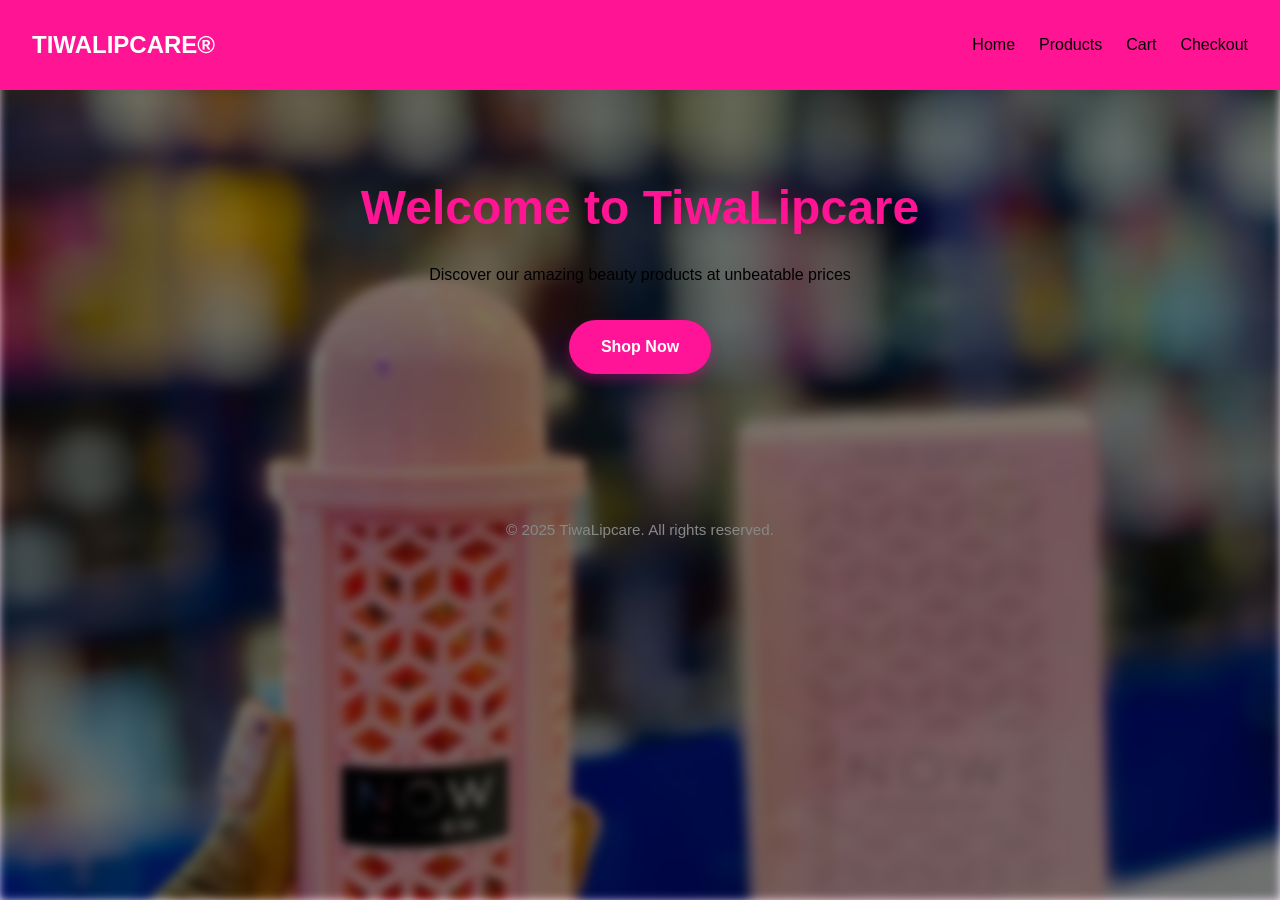
<file: index.html>
<!DOCTYPE html>
<html lang="en">
<head>
  <meta charset="UTF-8" />
  <meta name="viewport" content="width=device-width, initial-scale=1.0"/>
  <title>TiwaLipcare</title>
  <link rel="stylesheet" href="style.css" />
  <style>
    body {
      margin: 0;
      padding: 0;
      height: 100vh;
      width: 100vw;
      position: relative;
    }
    body::before {
      content: '';
      position: absolute;
      top: 0;
      left: 0;
      width: 100%;
      height: 100%;
      background-image: url('image/background1.jpg');
      background-size: cover;
      background-position: center;
      background-repeat: no-repeat;
      background-attachment: fixed;
      filter: blur(5px);
      z-index: -1;
    }
    .background-blur {
      position: fixed;
      top: 0;
      left: 0;
      width: 100%;
      height: 100%;
      background-color: rgba(0, 0, 0, 0.5);
      filter: blur(5px);
      z-index: 1;
    }
    .navbar, .hero, footer {
      position: relative;
      z-index: 2;
    }
    .navbar {
      display: flex;
      justify-content: space-between;
      align-items: center;
      background: #ff1493;
      padding: 1rem 2rem;
      box-shadow: 0 2px 10px rgba(0, 0, 0, 0.05);
      position: sticky;
      top: 0;
      z-index: 1000;
    }
    body.menu-open .hero {
      margin-top: 200px;
    }
    .navbar nav {
      display: none;
      flex-direction: column;
      position: absolute;
      top: 60px;
      left: 0;
      width: 100%;
      background: #ff1493;
      padding: 1rem;
      box-shadow: 0 2px 10px rgba(0, 0, 0, 0.05);
    }
    .navbar nav.show {
      display: flex;
    }
    .navbar nav a {
      margin: 1rem 0;
      text-decoration: none;
      color: #000;
      font-weight: 500;
    }
    .hamburger {
      display: block;
      cursor: pointer;
    }
    .hamburger span {
      display: block;
      width: 25px;
      height: 3px;
      margin: 5px 0;
      background: #fff;
      transition: 00.4s;
    }
    @media only screen and (min-width: 769px) {
      .navbar nav {
        display: flex;
        flex-direction: row;
        position: relative;
        top: auto;
        left: auto;
        width: auto;
        background: none;
        padding: 0;
        box-shadow: none;
      }
      .navbar nav a {
        margin-left: 1.5rem;
      }
      .hamburger {
        display: none;
      }
    }
    .hero .btn {
  display: inline-block;
  margin-top: 2rem;
  padding: 0.9rem 2rem;
  background: #ff1497;
  color: #fff;
  font-weight: 600;
  text-decoration: none;
  border-radius: 30px;
  box-shadow: 0 6px 12px rgba(255, 20, 147, 0.3);
  transition: background 00.3s ease, transform 00.2s ease;
}

.hero .btn:hover {
  background: #ff69b4;
  transform: translateY(-2px);
}

    
  </style>
</head>
<body>
  <div class="background-blur"></div>
  <!-- Header / Navbar -->
  <header class="navbar">
    <div class="logo">TIWALIPCARE®</div>
    <nav id="nav-links">
      <a href="index.html">Home</a>
      <a href="product.html">Products</a>
      <a href="cart.html">Cart</a>
      <a href="checkout.html">Checkout</a>
    </nav>
    <div class="hamburger">
      <span></span>
      <span></span>
      <span></span>
    </div>
  </header>
  <!-- Hero Section -->
  <section class="hero">
    <h1>Welcome to TiwaLipcare</h1>
    <p>Discover our amazing beauty products at unbeatable prices</p>
    <a href="product.html" class="btn">Shop Now</a>
  </section>
  <!-- Footer -->
  <footer>
    <p>&copy; 2025 TiwaLipcare. All rights reserved.</p>
  </footer>
  <script>
    const hamburger = document.querySelector('.hamburger');
    const navLinks = document.getElementById('nav-links');
    const body = document.body;
    hamburger.addEventListener('click', () => {
      navLinks.classList.toggle('show');
      body.classList.toggle('menu-open');
    });
  </script>
</body>
</html>
</file>
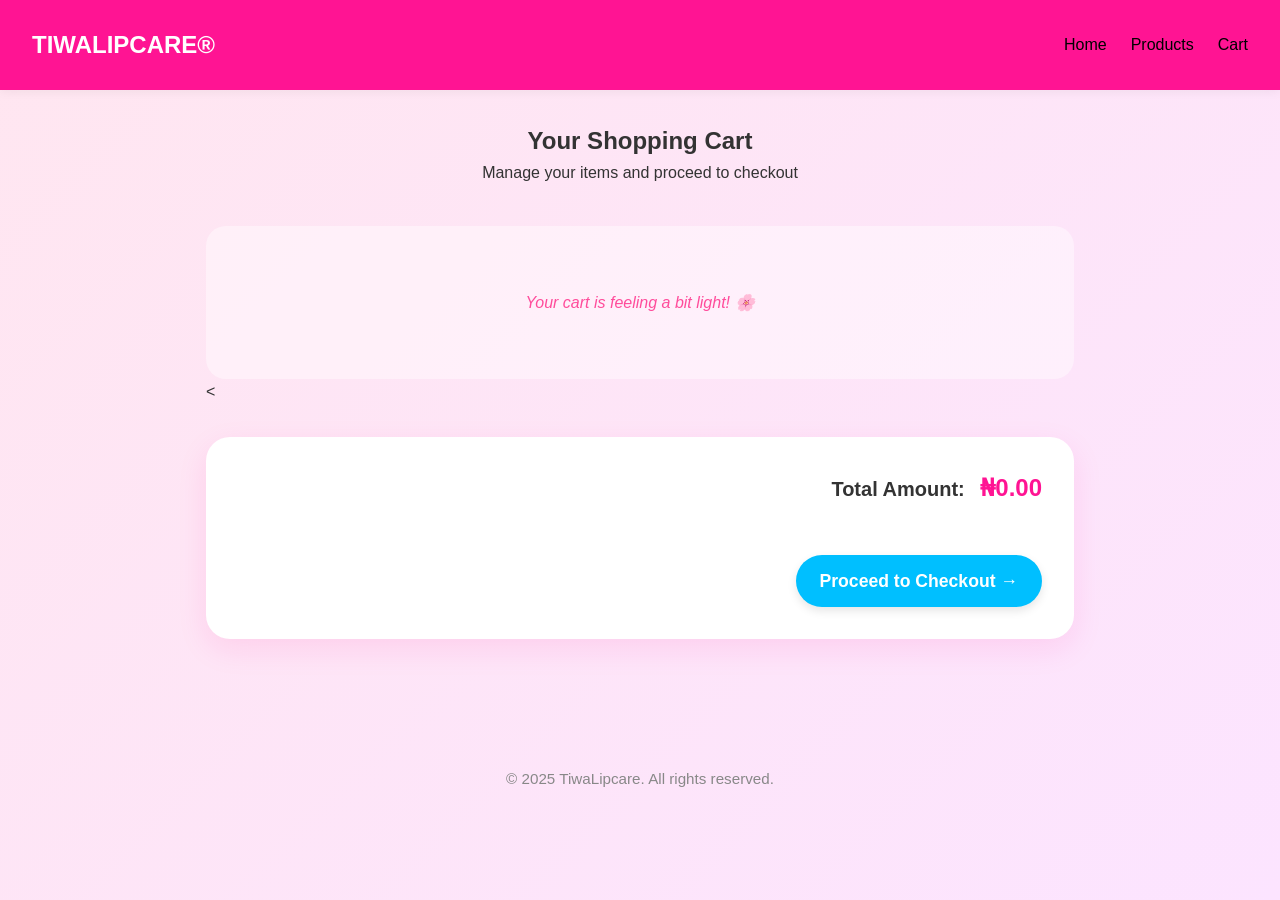
<file: cart.html>
<!DOCTYPE html>
<html lang="en">
<head>
  <meta charset="UTF-8" />
  <meta name="viewport" content="width=device-width, initial-scale=1.0"/>
  <title>Your Cart</title>
  <link rel="stylesheet" href="style.css" />
  <style>
     .navbar {
      display: flex;
      justify-content: space-between;
      align-items: center;
      background: #ff1493;
      padding: 1rem 2rem;
      box-shadow: 0 2px 10px rgba(0, 0, 0, 0.05);
      position: sticky;
      top: 0;
      z-index: 1000;
    }
    body.menu-open .hero {
      margin-top: 200px;
    }
    .navbar nav {
      display: none;
      flex-direction: column;
      position: absolute;
      top: 60px;
      left: 0;
      width: 100%;
      background: #ff1493;
      padding: 1rem;
      box-shadow: 0 2px 10px rgba(0, 0, 0, 0.05);
    }
    .navbar nav.show {
      display: flex;
    }
    .navbar nav a {
      margin: 1rem 0;
      text-decoration: none;
      color: #000;
      font-weight: 500;
    }
    .hamburger {
      display: block;
      cursor: pointer;
    }
    .hamburger span {
      display: block;
      width: 25px;
      height: 3px;
      margin: 5px 0;
      background: #fff;
      transition: 0.4s;
    }
    @media only screen and (min-width: 769px) {
      .navbar nav {
        display: flex;
        flex-direction: row;
        position: relative;
        top: auto;
        left: auto;
        width: auto;
        background: none;
        padding: 0;
        box-shadow: none;
      }
      .navbar nav a {
        margin-left: 1.5rem;
      }
      .hamburger {
        display: none;
      }
    }
  </style>
</head>
<body>
  <header class="navbar">
    <div class="logo">TIWALIPCARE®</div>
    <nav id="nav-links">
      <a href="index.html">Home</a>
      <a href="product.html">Products</a>
      <a href="cart.html">Cart </a>
    </nav>
        <div class="hamburger">
      <span></span>
      <span></span>
      <span></span>
    </div>
  </header>
<section class="cart-page">
  <div class="page-header">
    <h2>Your Shopping Cart</h2>
    <p>Manage your items and proceed to checkout</p>
  </div>
  
  <div id="cart-list"></div>

  <<div class="cart-summary">
  <div class="summary-line">
    <span>Total Amount:</span>
    <span id="cart-total" class="highlight-price">₦0.00</span>
  </div>
  <a href="checkout.html" class="checkout-btn">Proceed to Checkout &rarr;</a>
</div>

</section>

  <footer>
    <p>&copy; 2025 TiwaLipcare. All rights reserved.</p>
  </footer>
  <script>
    const hamburger = document.querySelector('.hamburger');
    const navLinks = document.getElementById('nav-links');
    const body = document.body;
    hamburger.addEventListener('click', () => {
      navLinks.classList.toggle('show');
      body.classList.toggle('menu-open');
    });
  </script>
   <script src="data.js"></script>
   <script src="cart.js"></script>
   <script>
    // Call after cart.js is loaded
    if (typeof displayCart === "function") {
      displayCart();
    }
    </script>
</body>
</html>
</file>
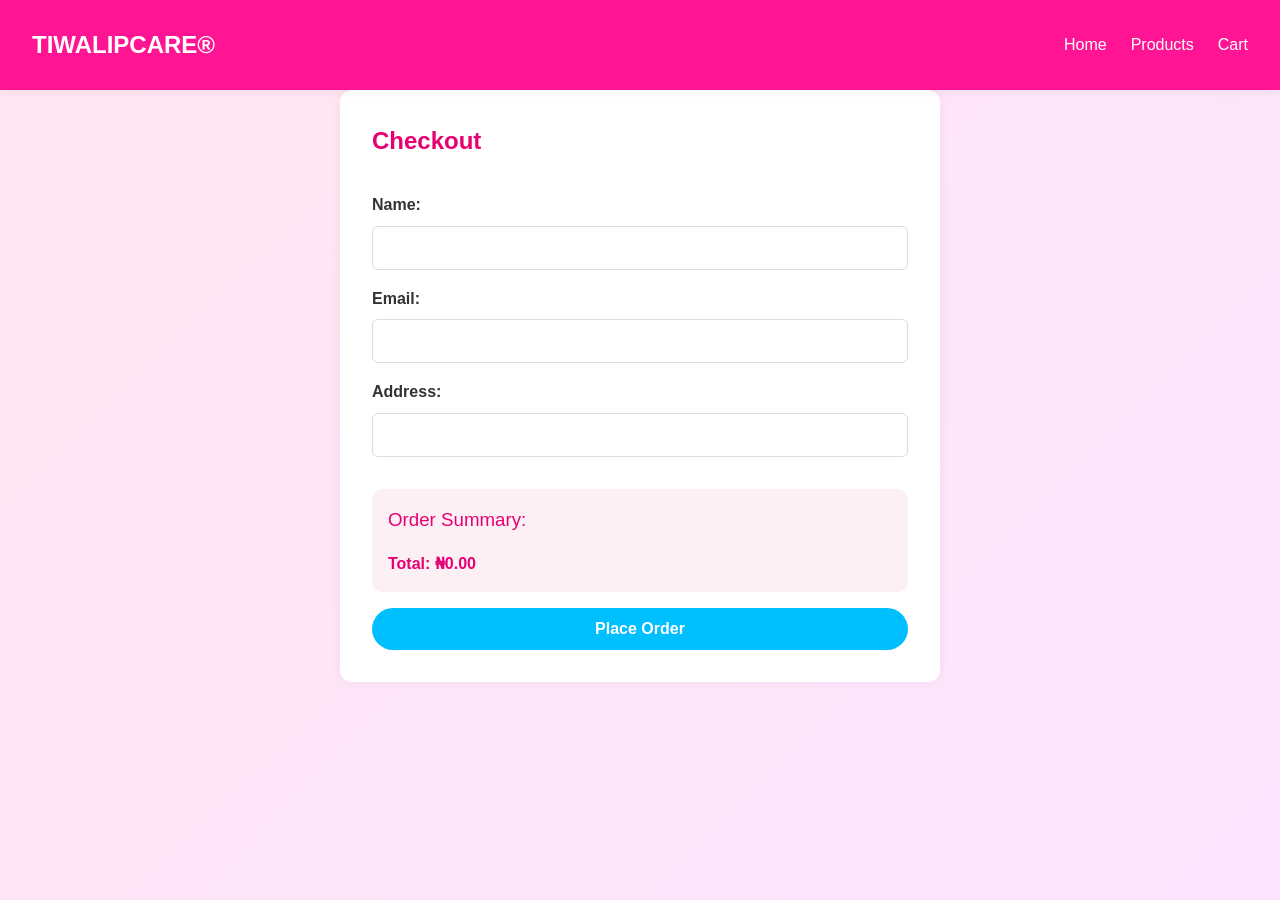
<file: checkout.html>
<!DOCTYPE html>
<html lang="en">
<head>
  <meta charset="UTF-8" />
  <meta name="viewport" content="width=device-width, initial-scale=1.0"/>
  <title>Checkout</title>
  <link rel="stylesheet" href="style.css" />
  <style>
    .navbar {
      display: flex;
      justify-content: space-between;
      align-items: center;
      background: #ff1493;
      padding: 1rem 2rem;
      box-shadow: 0 2px 10px rgba(0, 0, 0, 0.05);
      position: sticky;
      top: 0;
      z-index: 1000;
    }

    body.menu-open .checkout-container {
      margin-top: 200px;
    }

    .navbar nav {
      display: none;
      flex-direction: column;
      position: absolute;
      top: 60px;
      left: 0;
      width: 100%;
      background: #ff1493;
      padding: 1rem;
      box-shadow: 0 2px 10px rgba(0, 0, 0, 0.05);
    }

    .navbar nav.show {
      display: flex;
    }

    .navbar nav a {
      margin: 1rem 0;
      text-decoration: none;
      color: #fff;
      font-weight: 500;
    }

    .hamburger {
      display: block;
      cursor: pointer;
    }

    .hamburger span {
      display: block;
      width: 25px;
      height: 3px;
      margin: 5px 0;
      background: #fff;
      transition: 0.4s;
    }

    @media only screen and (min-width: 769px) {
      .navbar nav {
        display: flex;
        flex-direction: row;
        position: relative;
        top: auto;
        left: auto;
        width: auto;
        background: none;
        padding: 0;
        box-shadow: none;
      }
      .navbar nav a {
        margin-left: 1.5rem;
      }
      .hamburger {
        display: none;
      }
    }

    .checkout-container {
      max-width: 600px;
      margin: auto;
      padding: 2rem;
      background: #fff;
      border-radius: 12px;
      box-shadow: 0 0 12px rgba(0,0,0,0.05);
    }

    .checkout-container h2 {
      margin-bottom: 2rem;
      color: #e60073;
    }

    .form-group {
      margin-bottom: 1rem;
    }

    .form-group label {
      display: block;
      margin-bottom: 0.5rem;
      font-weight: 600;
    }

    .form-group input {
      display: block;
      width: 100%;
      padding: 0.75rem;
      border: 1px solid #ddd;
      border-radius: 6px;
      font-size: 1rem;
    }

    .summary {
      margin-top: 2rem;
      background: #fdf0f5;
      padding: 1rem;
      border-radius: 10px;
      color: #e60073;
    }

    .summary h3 {
      margin-bottom: 1rem;
      font-weight: 500;
    }

    .summary p {
      margin-bottom: 0.5rem;
    }

    .checkout-container button[type="submit"] {
      background-color: #00bfff;
      color: white;
      border: none;
      padding: 0.75rem 1.5rem;
      border-radius: 30px;
      font-size: 1rem;
      font-weight: 600;
      cursor: pointer;
      transition: background-color 0.3s ease;
      width: 100%;
      margin-top: 1rem;
    }

    .checkout-container button[type="submit"]:hover {
      background-color: #009acd;
    }
  </style>
</head>
<body>
  <header class="navbar">
    <div class="logo">TIWALIPCARE®</div>
    <nav id="nav-links">
      <a href="index.html">Home</a>
      <a href="product.html">Products</a>
      <a href="cart.html">Cart </a>
    </nav>
    <div class="hamburger" aria-label="Toggle navigation menu">
      <span></span>
      <span></span>
      <span></span>
    </div>
  </header>

  <section class="checkout-container">
    <h2>Checkout</h2>
    <form id="checkout-form">
      <div class="form-group">
        <label for="name">Name:</label>
        <input type="text" id="name" name="name" required>
      </div>
      <div class="form-group">
        <label for="email">Email:</label>
        <input type="email" id="email" name="email" required>
      </div>
      <div class="form-group">
        <label for="address">Address:</label>
        <input type="text" id="address" name="address" required>
      </div>
      <div class="summary">
        <h3>Order Summary:</h3>
        <div id="order-summary"></div>
        <h4 id="checkout-total"></h4>
      </div>
      <button type="submit">Place Order</button>
    </form>
    <p id="order-message"></p>
  </section>

  
  <script>
  const hamburger = document.querySelector('.hamburger');
  const navLinks = document.getElementById('nav-links');
  const body = document.body;

  hamburger.addEventListener('click', () => {
    navLinks.classList.toggle('show');
    body.classList.toggle('menu-open');
  });

  const summary = document.getElementById("order-summary");
  const totalEl = document.getElementById("checkout-total");
  const cart = JSON.parse(localStorage.getItem("cart")) || [];
  let total = 0;
  cart.forEach(item => {
    const div = document.createElement("div");
    // Changed $ to ₦
    div.textContent = `${item.name} × ${item.quantity} = ₦${(item.price * item.quantity).toFixed(2)}`;
    summary.appendChild(div);
    total += item.price * item.quantity;
  });
  // Changed $ to ₦
  totalEl.textContent = `Total: ₦${total.toFixed(2)}`;
  
  document.getElementById("checkout-form").addEventListener("submit", (e) => {
    e.preventDefault();
    localStorage.removeItem("cart");
    document.getElementById("order-message").textContent = "Order placed successfully!";
    summary.innerHTML = "";
    totalEl.textContent = "";
    e.target.reset();
  });
</script>
  <script src="data.js"></script>
  <script src="cart.js"></script>
</body>
</html>
</file>
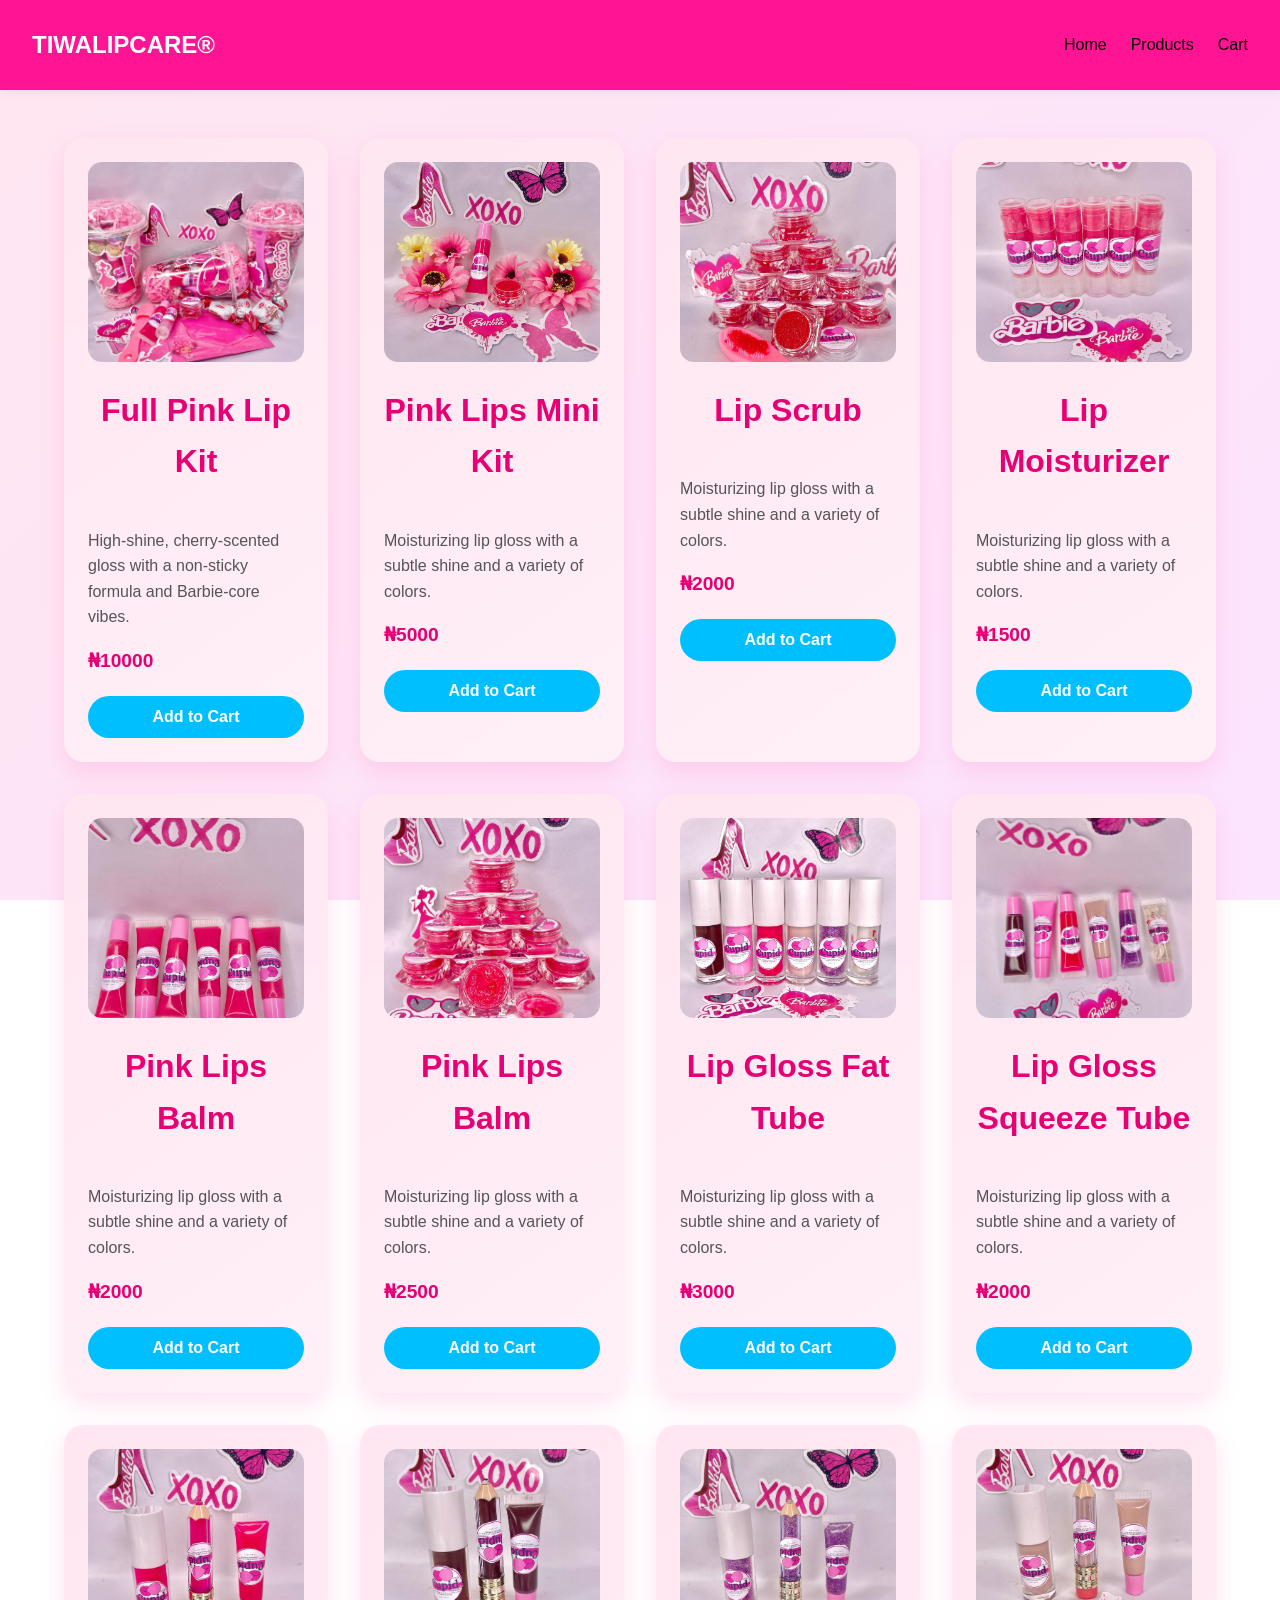
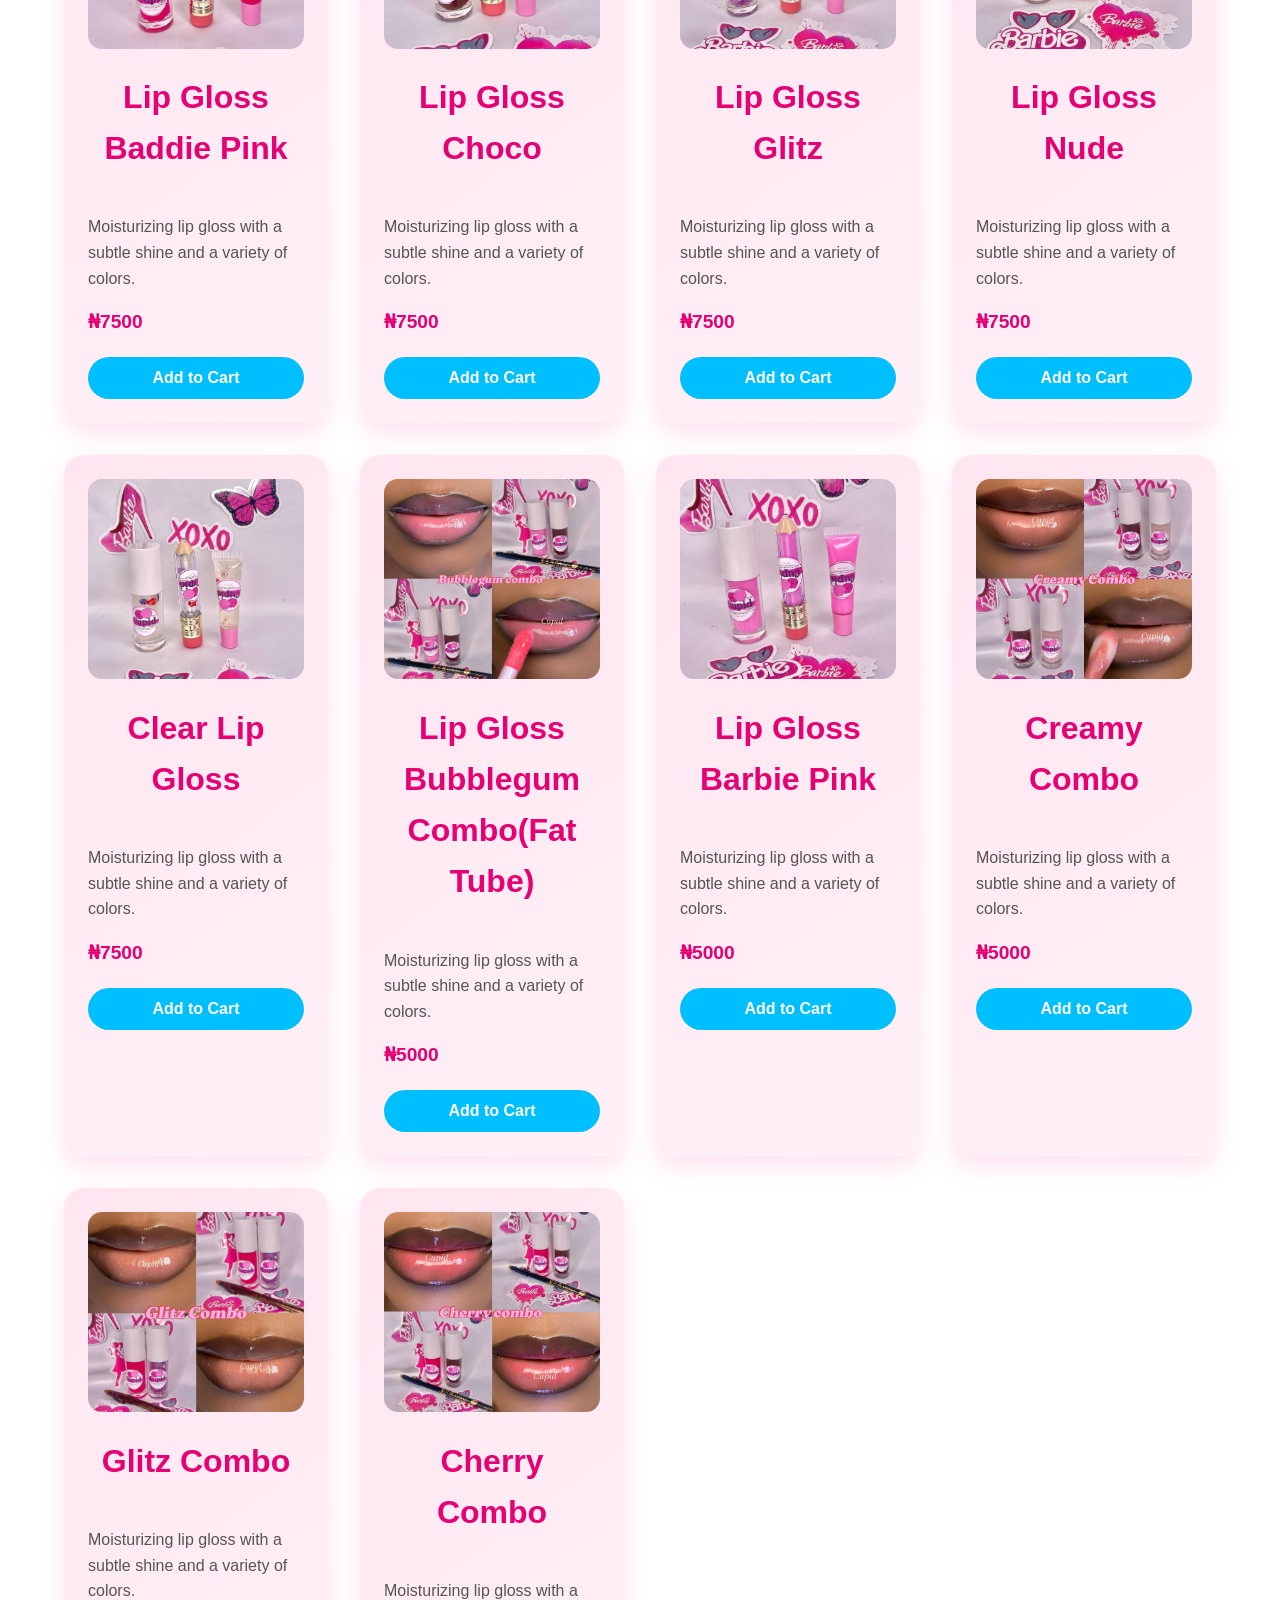
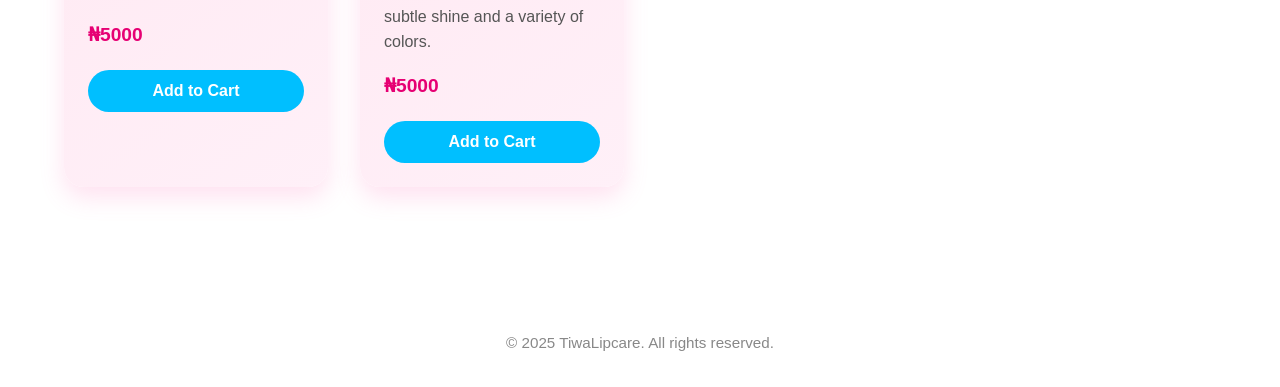
<file: product.html>
<!-- product.html -->
<!DOCTYPE html>
<html lang="en">
<head>
  <meta charset="UTF-8" />
  <meta name="viewport" content="width=device-width, initial-scale=1.0"/>
  <title>Product Details</title>
  <link rel="stylesheet" href="style.css">
  <style>
     .navbar {
      display: flex;
      justify-content: space-between;
      align-items: center;
      background: #ff1493;
      padding: 1rem 2rem;
      box-shadow: 0 2px 10px rgba(0, 0, 0, 0.05);
      position: sticky;
      top: 0;
      z-index: 1000;
    }
    body.menu-open .hero {
      margin-top: 200px;
    }
    .navbar nav {
      display: none;
      flex-direction: column;
      position: absolute;
      top: 60px;
      left: 0;
      width: 100%;
      background: #ff1493;
      padding: 1rem;
      box-shadow: 0 2px 10px rgba(0, 0, 0, 0.05);
    }
    .navbar nav.show {
      display: flex;
    }
    .navbar nav a {
      margin: 1rem 0;
      text-decoration: none;
      color: #000;
      font-weight: 500;
    }
    .hamburger {
      display: block;
      cursor: pointer;
    }
    .hamburger span {
      display: block;
      width: 25px;
      height: 3px;
      margin: 5px 0;
      background: #fff;
      transition: 00.4s;
    }
    @media only screen and (min-width: 769px) {
      .navbar nav {
        display: flex;
        flex-direction: row;
        position: relative;
        top: auto;
        left: auto;
        width: auto;
        background: none;
        padding: 0;
        box-shadow: none;
      }
      .navbar nav a {
        margin-left: 1.5rem;
      }
      .hamburger {
        display: none;
      }
    }
  </style>
</head>
<body>
  <!-- Navbar -->
  <header class="navbar">
    <div class="logo">TIWALIPCARE®</div>
    <nav id="nav-links">
      <a href="index.html">Home</a>
      <a href="product.html">Products</a>
      <a href="cart.html">Cart </a>
    </nav>
    <div class="hamburger">
      <span></span>
      <span></span>
      <span></span>
    </div>
  </header>
  <!-- Product Details -->
  <section class="products">
    <div class="product-grid"></div>
  </section>
  <footer>
    <p>&copy; 2025 TiwaLipcare. All rights reserved.</p>
  </footer>
  <script src="data.js"></script>
  <script src="cart.js"></script>
  <script>
    const productGrid = document.querySelector('.product-grid');
    products.forEach(product => {
      const productCard = document.createElement('div');
      productCard.className = 'product-card';
      productCard.innerHTML = `
        <img src="${product.image}" alt="${product.name}" class="product-image" />
        <h2 class="product-title">${product.name}</h2>
        <p class="product-description">${product.description}</p>
        <div class="product-price">₦${product.price}</div>
        <button class="add-to-cart" onclick="addToCart(${product.id})">Add to Cart</button>
      `;
      productGrid.appendChild(productCard);
    });
    
    const hamburger = document.querySelector('.hamburger');
    const navLinks = document.getElementById('nav-links');
    const body = document.body;
    hamburger.addEventListener('click', () => {
      navLinks.classList.toggle('show');
      body.classList.toggle('menu-open');
    });
  </script>
</body>
</html>
</file>
<file: style.css>
/* Reset & Base Styles */
* {
  margin: 0;
  padding: 0;
  box-sizing: border-box;
}

body {
  font-family: 'Poppins', sans-serif;
  background: linear-gradient(135deg, #ffe6f0, #fce4ff);
  background-attachment: fixed;
  color: #333;
  overflow-x: hidden;
  line-height: 1.6;
}

::selection {
  background: #ffb6c1;
  color: #fff;
}

.page-wrapper {
  max-width: 1200px;
  margin: 0 auto;
  padding: 3rem 1.5rem;
  position: relative;
}

/* Decorative Background Elements */
.background-decor {
  position: absolute;
  top: -60px;
  right: -60px;
  width: 220px;
  height: 220px;
  background: radial-gradient(circle, #ff4c9b 0%, transparent 70%);
  filter: blur(70px);
  z-index: 0;
}

.background-decor::after {
  content: '';
  position: absolute;
  bottom: -90px;
  left: -90px;
  width: 200px;
  height: 200px;
  background: radial-gradient(circle, #00bfff 0%, transparent 70%);
  filter: blur(70px);
}

/* Hero Section */
.hero {
  text-align: center;
  padding: 5rem 2rem 3rem;
  color: #000;
  position: relative;
  z-index: 1;
}

.hero h1 {
  font-size: 3rem;
  font-weight: 800;
  margin-bottom: 1rem;
  color: #ff1493;
}

/* Products Section */
.products {
  padding: 3rem 1.5rem;
  max-width: 1200px;
  margin: auto;
  position: relative;
  z-index: 1;
}

.products h2 {
  text-align: center;
  font-size: 2rem;
  color: #e60073;
  margin-bottom: 2.5rem;
}

.product-grid {
  display: grid;
  grid-template-columns: repeat(auto-fit, minmax(240px, 1fr));
  gap: 2rem;
}

.product-card {
  background: linear-gradient(145deg, #ffe6f0, #fff0f8);
  border-radius: 20px;
  box-shadow: 0 10px 25px rgba(255, 105, 180, 0.2);
  padding: 1.5rem;
  transition: transform 0.3s ease, box-shadow 0.3s ease;
}

.product-card:hover {
  transform: translateY(-6px);
  box-shadow: 0 14px 30px rgba(255, 105, 180, 0.3);
}

.product-image {
  width: 100%;
  height: 200px;
  object-fit: cover;
  border-radius: 14px;
  margin-bottom: 1rem;
}

.product-title {
  font-size: 1.5rem;
  font-weight: 700;
  color: #ff4c9b;
  margin-bottom: 0.5rem;
}

.product-description {
  font-size: 1rem;
  color: #555;
  margin-bottom: 1rem;
}

.product-price {
  font-size: 1.2rem;
  font-weight: 600;
  color: #e60073;
  margin-bottom: 1.2rem;
}

.add-to-cart {
  background-color: #00bfff;
  color: white;
  border: none;
  padding: 0.75rem 1rem;
  border-radius: 30px;
  font-size: 1rem;
  font-weight: 600;
  cursor: pointer;
  transition: background-color 0.3s ease;
  width: 100%;
}


.add-to-cart:hover {
  background-color: #0099cc;
}
.checkout-btn {
  display: inline-block;
  background: #00bfff; /* Green for success */
  color: #fff;
  text-decoration: none;
  padding: 0.75rem 1.5rem;
  border-radius: 30px;
  font-size: 1.1rem;
  font-weight: 600;
  text-align: center;
  transition: all 0.3s ease;
  margin-top: 1.5rem;
  box-shadow: 0 4px 10px rgba(0,0,0,0.1);
}

.checkout-btn:hover {
  background: skyblue;
  transform: translateY(-2px);
  box-shadow: 0 6px 14px rgba(0,0,0,0.15);
}
/* Footer */
footer {
  text-align: center;
  padding: 2rem;
  font-size: 0.95rem;
  color: #888;
  margin-top: 4rem;
}

/* --- Redesigned Cart Page --- */
.cart-page {
  padding: 2rem 1rem;
  max-width: 900px;
  margin: auto;
}

.cart-item {
  display: flex;
  flex-wrap: wrap; /* Allows stacking on tiny screens */
  justify-content: space-between;
  align-items: center;
  background: rgba(255, 255, 255, 0.7); /* Semi-transparent */
  backdrop-filter: blur(10px); /* Glass effect */
  margin-bottom: 1.5rem;
  padding: 1.2rem;
  border-radius: 20px;
  border: 1px solid rgba(255, 255, 255, 0.4);
  box-shadow: 0 8px 20px rgba(255, 105, 180, 0.1);
  gap: 1rem;
}

/* Image and Name Group */
.item-details {
  display: flex;
  align-items: center;
  gap: 1rem;
  flex: 1; /* Takes up available space */
  min-width: 200px; /* Prevents name from getting too squished */
}

.cart-thumb {
  width: 60px;
  height: 60px;
  border-radius: 12px;
  object-fit: cover;
}

.item-text h4 {
  font-size: 1.1rem;
  color: #333;
  margin: 0;
  /* Prevent text overflow */
  display: -webkit-box;
  -webkit-line-clamp: 1;
  -webkit-box-orient: vertical;
  overflow: hidden;
}

.item-price-small {
  font-weight: 600;
  color: #e60073;
  font-size: 0.9rem;
}

/* Controls Group */
.item-actions {
  display: flex;
  align-items: center;
  gap: 1.5rem;
  justify-content: space-between;
}

.qty-control {
  display: flex;
  align-items: center;
  background: #fff;
  border-radius: 50px; /* Capsule shape */
  padding: 4px;
  border: 1px solid #ffb6c1;
}

.qty-btn {
  width: 32px;
  height: 32px;
  border-radius: 50%;
  border: none;
  background: #fce4ff;
  color: #ff1493;
  font-weight: bold;
  cursor: pointer;
  transition: 0.2s;
}

.qty-btn:hover {
  background: #ff1493;
  color: #fff;
}

.qty-num {
  padding: 0 1rem;
  font-weight: 700;
  min-width: 40px;
  text-align: center;
}

.remove-btn {
  background: rgba(220, 53, 69, 0.1);
  color: #dc3545;
  border: 1px solid rgba(220, 53, 69, 0.2);
  width: 35px;
  height: 35px;
  border-radius: 10px;
  cursor: pointer;
  font-size: 1.2rem;
  display: flex;
  align-items: center;
  justify-content: center;
  transition: all 0.3s;
}

.remove-btn:hover {
  background: #dc3545;
  color: white;
}

/* Subtotal Area */
.cart-summary {
  text-align: right;
  padding: 2rem;
  background: white;
  border-radius: 20px;
  margin-top: 2rem;
}

@media (max-width: 600px) {
  .cart-item {
    flex-direction: column;
    align-items: flex-start;
  }
  .item-actions {
    width: 100%;
  }
}

/* Page Header Polish */
.page-header {
  text-align: center;
  margin-bottom: 2.5rem;
}

.empty-state {
  text-align: center;
  padding: 4rem;
  background: rgba(255, 255, 255, 0.4);
  border-radius: 20px;
  font-style: italic;
  color: #ff4c9b;
}

/* Cart Summary Styling */
.cart-summary {
  background: white;
  padding: 2rem;
  border-radius: 24px;
  margin-top: 2rem;
  box-shadow: 0 10px 30px rgba(255, 20, 147, 0.1);
  text-align: right;
}

.summary-line {
  font-size: 1.25rem;
  font-weight: 700;
  margin-bottom: 1.5rem;
  color: #333;
}

.highlight-price {
  color: #ff1493;
  font-size: 1.5rem;
  margin-left: 10px;
}

/* Ensure images don't distort */
.cart-thumb {
  width: 70px;
  height: 70px;
  object-fit: cover;
  border-radius: 12px;
  border: 2px solid #fce4ff;
}

/* Navbar tweak to match ShopMate brand */
.navbar .logo {
  color: #fff;
  font-size: 1.5rem;
  font-weight: 800;
}
</file>
